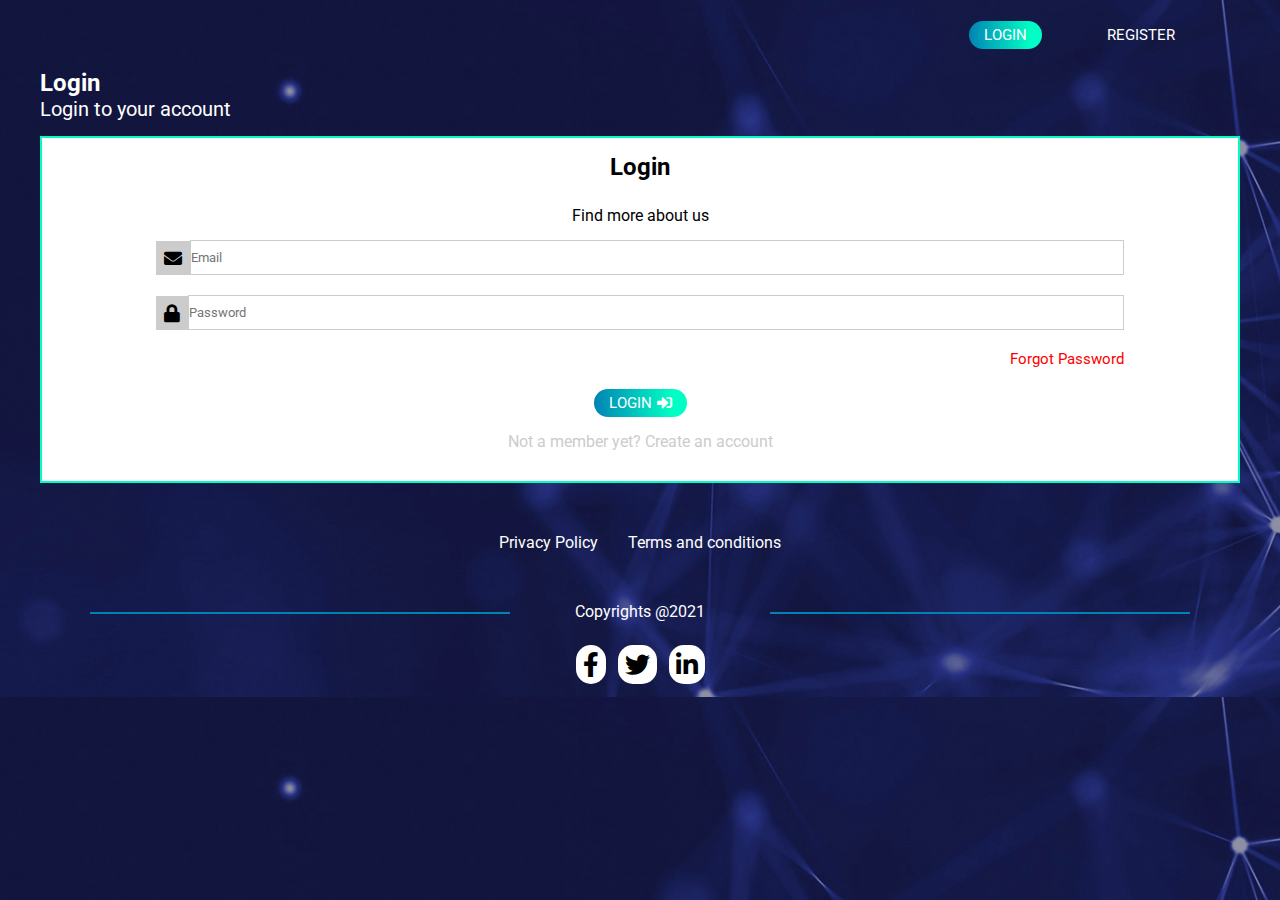
<file: index.html>
<!DOCTYPE html>
<html lang="en">

<head>
    <meta charset="UTF-8">
    <meta http-equiv="X-UA-Compatible" content="IE=edge">
    <meta name="viewport" content="width=device-width, initial-scale=1.0">
    <title>Document</title>
    <link rel="stylesheet" href="https://cdnjs.cloudflare.com/ajax/libs/font-awesome/5.15.4/css/all.min.css">
    <link rel="stylesheet" href="./css/style.css">
    <link rel="preconnect" href="https://fonts.googleapis.com">
<link rel="preconnect" href="https://fonts.gstatic.com" crossorigin>
<link href="https://fonts.googleapis.com/css2?family=Roboto&display=swap" rel="stylesheet">
    <script type="module" src="./js/login.js" defer></script>
</head>

<body>
    <section class="container">
        <nav class="navigation">
            <ul class="navigation-list">
                <li>
                    <a href="#" id="login-nav" class="active">Login</a>
                </li>
                <li>
                    <a href="./register.html" id="register-nav" class="">Register</a>
                </li>
            </ul>
        </nav>
        <section class="content">
            <div class="before-form-content">
                <h2>Login</h2>
                <p>Login to your account</p>
            </div>

            <section class="form-section">
                <h2>Login</h2>
                <p>Find more about us</p>
                
                    <form action="#" method="POST" id="login">
                        <div>
                            <label for="email"><span><i class="fa fa-envelope"></i></span><input type="text" id="userEmail"
                                name="userEmail" placeholder="Email"></label>
                                
                        </div>
                        <div>
                            <label for="userPassword"><span><i class="fa fa-lock"></i></span><input type="password"
                                id="userPassword" name="userPassword" placeholder="Password"></label>
                        </div>
                        
                        <div id="forgotPassword">
                            <a href="#">Forgot Password</a>
                        </div>
                        
                        <div id="submit"><a href="#" id="loginSubmit" class="active">Login<i class="fa fa-sign-in-alt"></i></a></div>
                        <div class="createAccount"><a href="#">Not a member yet? Create an account</a></div>
                    </form>
            </section>
        </section>
        <footer>
            <div class="privacy">
                <a href="#">Privacy Policy</a>
                <a href="#">Terms and conditions</a>
            </div>
            <div class="copyrights">
                <p>Copyrights @2021</p>
            </div>
            <div class="links">
                <a href="#"><i class="fab fa-facebook-f"></i></a>
                <a href="#"><i class="fab fa-twitter"></i></a>
                <a href="#"><i class="fab fa-linkedin-in"></i></a>
            </div>
        </footer>
    </section>
</body>

</html>
</file>
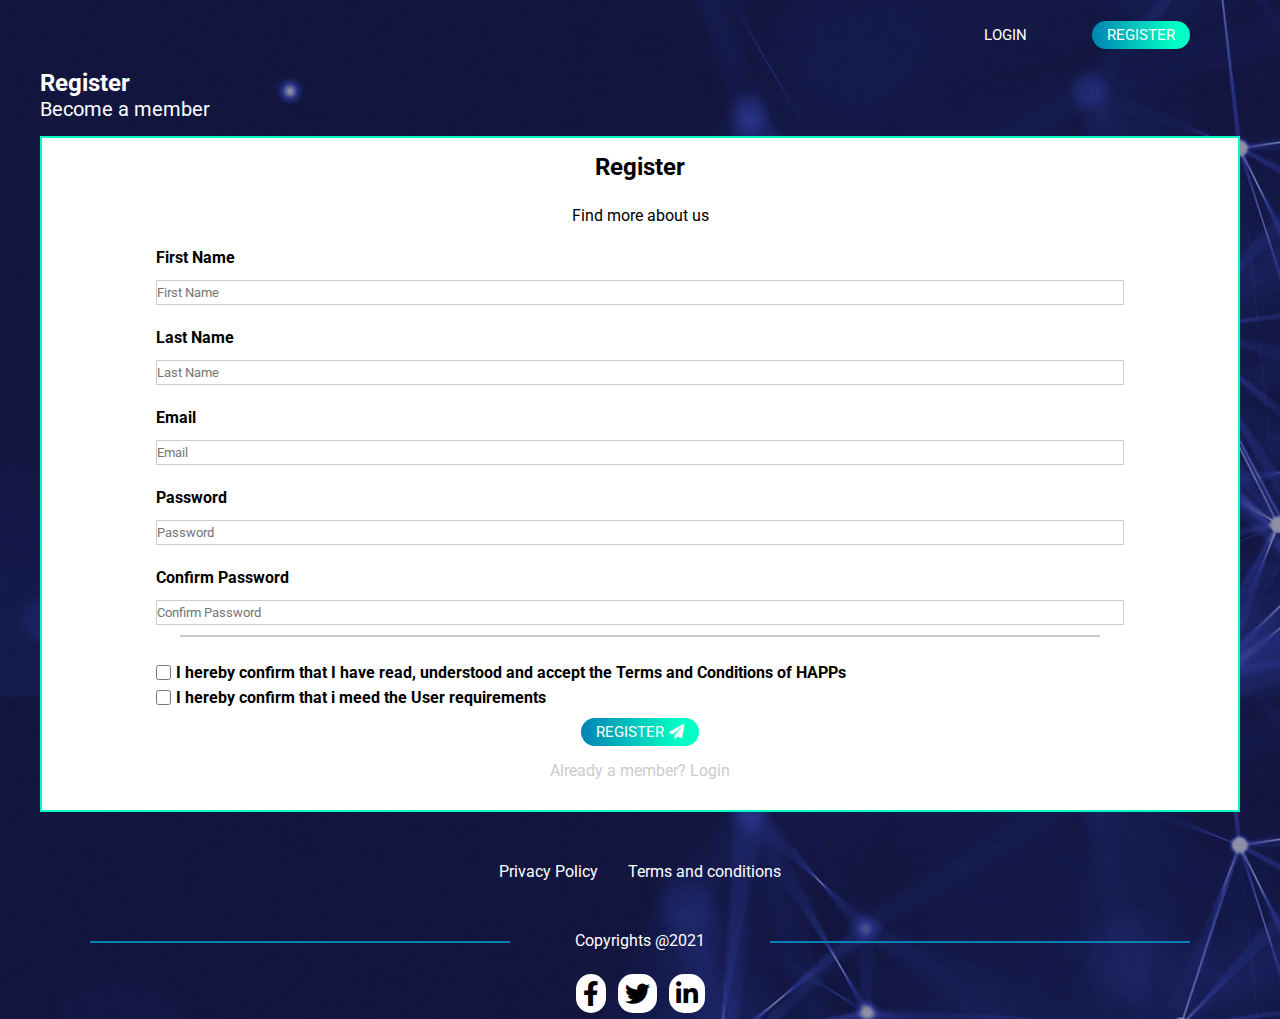
<file: register.html>
<!DOCTYPE html>
<html lang="en">

<head>
    <meta charset="UTF-8">
    <meta http-equiv="X-UA-Compatible" content="IE=edge">
    <meta name="viewport" content="width=device-width, initial-scale=1.0">
    <title>Document</title>
    <link rel="stylesheet" href="https://cdnjs.cloudflare.com/ajax/libs/font-awesome/5.15.4/css/all.min.css">
    <link rel="stylesheet" href="./css/style.css">
    <link rel="preconnect" href="https://fonts.googleapis.com">
<link rel="preconnect" href="https://fonts.gstatic.com" crossorigin>
<link href="https://fonts.googleapis.com/css2?family=Roboto&display=swap" rel="stylesheet">
    <script src="./js/register.js" defer></script>
</head>

<body>
    <section class="container">
        <nav class="navigation">
            <ul class="navigation-list">
                <li>
                    <a href="./index.html" id="login-nav" >Login</a>
                </li>
                <li>
                    <a href="#" id="register-nav" class="active">Register</a>
                </li>
            </ul>
        </nav>
        <section class="content">
            <div class="before-form-content">
                <h2>Register</h2>
                <p>Become a member</p>
            </div>

            <section class="form-section">
                <h2>Register</h2>
                <p>Find more about us</p>
                
                    <form action="#" method="" id="register">
                        <div class="form-element">
                            <label for="firstName"><span>First Name</span></label>
                            <input type="text" id="firstName"
                                name="fname" placeholder="First Name">
                                
                        </div>
                        <div class="form-element">
                            <label for="lastName"><span>Last Name</span></label>
                            <input type="text" id="lastName"
                                name="lastName" placeholder="Last Name">
                                
                        </div>
                        <div class="form-element">
                            <label for="email"><span>Email</span></label>
                            <input type="text" id="userEmail"
                                name="email" placeholder="Email">
                                
                        </div>
                        <div class="form-element">
                            <label for="password"><span>Password</span></label>
                            <input type="password" id="userPassword"
                                name="password" placeholder="Password">
                                
                        </div>
                        <div class="form-element lineAfter">
                            <label for="confirmPass"><span>Confirm Password</span></label>
                            <input type="password" id="confirmPass"
                                name="confirmPass" placeholder="Confirm Password">
                                
                        </div>
                        
                        <div class="form-element no-margin">
                            <label for="terms"><input type="checkbox" id="terms"
                                name="terms"><span>I hereby confirm that I have read, understood and accept the Terms and Conditions of HAPPs</span></label>
                        </div>
                        <div class="form-element no-margin">
                            <label for="requirements"><input type="checkbox" id="requirements"
                                name="requirements"><span>I hereby confirm that i meed the User requirements</span></label>
                        </div>
                        <div id="submit"><a href="#" id="registerSubmit" class="active">Register<i class="fa fa-paper-plane"></i></a></div>
                        <div class="createAccount"><a href="#">Already a member? Login</a></div>
                    </form>
            </section>
        </section>
        <footer>
            <div class="privacy">
                <a href="#">Privacy Policy</a>
                <a href="#">Terms and conditions</a>
            </div>
            <div class="copyrights">
                <p>Copyrights @2021</p>
            </div>
            <div class="links">
                <a href="#"><i class="fab fa-facebook-f"></i></a>
                <a href="#"><i class="fab fa-twitter"></i></a>
                <a href="#"><i class="fab fa-linkedin-in"></i></a>
            </div>
        </footer>
    </section>
</body>

</html>
</file>
<file: css/style.css>
*{
    padding: 0;
    margin: 0;
    box-sizing: border-box;
    font-family: 'Roboto', sans-serif;
}
body{
    background-image: url('../images/bg-img.jpg');
}
.container{
    
    
    width: 100%;
    height: 100vh;
    max-width: 1200px;
    margin: 0 auto;

}
nav{
    padding: 25px;
    max-width: 1200px;
    margin: 0 auto;
}


.navigation-list{
    list-style: none;
    display: flex;
    justify-content: flex-end;
}

.navigation-list li a, #submit a{
    margin: 25px;
    text-decoration: none;
    color: white;
    border-radius: 50px;
    padding: 5px 15px 5px 15px;
    font-size: 15px;
    border: none;
    cursor: pointer;
    text-transform: uppercase;
    
}
.active{
    background: rgb(0,131,180);
background: linear-gradient(90deg, rgba(0,131,180,1) 0%, rgba(0,255,196,1) 84%);

}



.before-form-content{
    color: white;
    margin-bottom: 15px;
}
.before-form-content p{
    font-size: 20px;
    
}
.form-section{
    background-color: white;
    border: 2px solid #03fcc2;
    padding: 15px;
    display: flex;
    flex-direction: column;
    text-align: center;
}
.form-section h2{
    margin-bottom: 25px;
}
.form-section p{
    margin-bottom: 15px;
    
}
.form-section .welcome{
    font-size: 35px;
    margin: 35px;
}
i{
    font-size: 25px;
    color: black;
}
form{
    display: flex;
    flex-direction: column;
}

label{
    display: flex;
    justify-content: center;
    align-items: center;
    margin-bottom: 5px;
    height: 35px;
    width: 100%;
}
label i{
    font-size: 18px;
    padding: 8px;
    background-color: #cccccc;
}

input{
    width: 100%;
    height: 100%;
    border: 1px solid #cccccc;

}
form div{
    display: flex;
    width: 83%;
    margin: 0 auto;
    
    margin-bottom: 15px;
    flex-direction: column;
}
form div span a{
    text-decoration: none;
}

#submit{
    margin-top: 10px;
    display: block;
    width: max-content;
}

.createAccount a{
    margin-top: 5px;
    text-decoration: none;
    color: #cccccc;
    
}
.createAccount{
    width: max-content;
}
#forgotPassword a{
    text-decoration: none;
    color: red;
    font-size: 15px;
    align-self: flex-end;
}
#validationError{
    align-self: flex-start;
    font-size: 16px;
    color: red;
}
#submit i{
    color: white;
    font-size: 15px;
    margin-left: 5px;
}

.form-element label{
    justify-content: flex-start;
    font-weight: bold;
    width: max-content;
}

.form-element input{
    height: 25px;
}

.form-element label input[type='checkbox']{
    width: 15px;
    margin-right: 5px;
}

.lineAfter::after{
    content: '';
    height: 2px;
    display: block;
    width: 95%;
    margin: 10px auto;
    background-color: #cccccc;
}

.no-margin{
    margin-bottom: 0;
}

.no-margin label{
    height: 20px;
}



.privacy{
    margin-top: 50px;
    margin-bottom: 50px;
    display: flex;
    justify-content: center;
}

.privacy a{
    text-decoration: none;
    color: white;
    font-size: 16px;
    margin: 0 15px;
}

.copyrights{
    display: flex;
    justify-content: center;
}
.copyrights p{
    font-size: 16px;
    color: white;
    margin: 0 15px;
}

.links{
    margin-top: 15px;
    display: flex;
    justify-content: center;
}

.links i{
    color: black;
    margin: 6px;
    padding: 7px;
    border-radius: 15px;
    background-color: white;
    font-size: 25px;
}

.links i:hover{
    background: rgb(0,131,180);
    background: linear-gradient(90deg, rgba(0,131,180,1) 0%, rgba(0,255,196,1) 84%);

}

.copyrights::before{
    content: '';
    height: 2px;
    display: block;
    width: 35%;
    margin: 10px auto;
    background: rgb(0,131,180);
}

.copyrights::after{
    content: '';
    height: 2px;
    display: block;
    width: 35%;
    margin: 10px auto;
    background: rgb(0,131,180);
}
</file>
